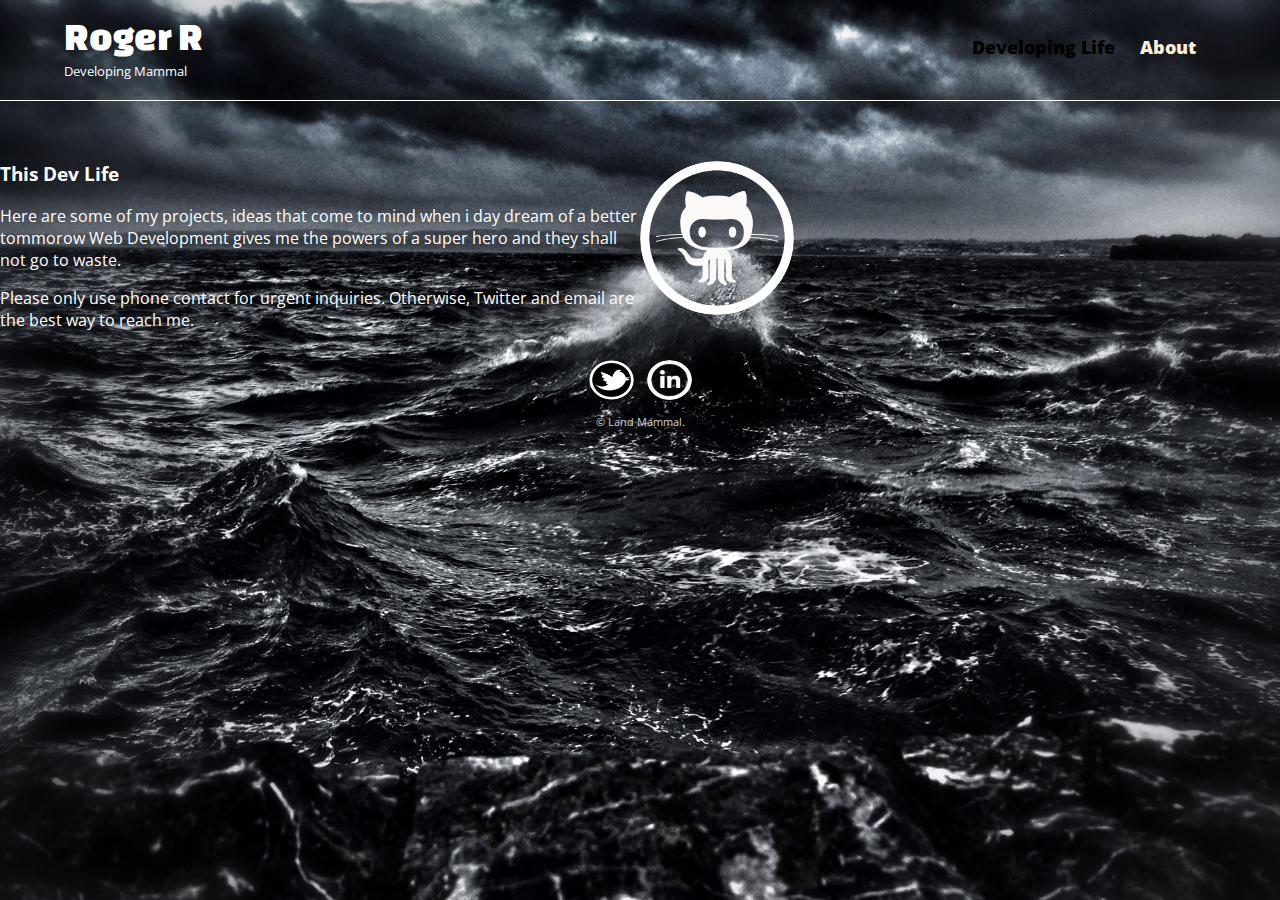
<file: index.html>
<!DOCTYPE html>
<html>
<head>
  <meta charset="utf-8">
  <title>Developing Dev | Roger R</title>
  <link rel="stylesheet" href="css/normalize.css">
  <link href='http://fonts.googleapis.com/css?family=Changa+One|Open+Sans:400italic,700italic,400,700,800' rel='stylesheet' type='text/css'>
  <link rel="stylesheet" href="css/main.css">
  <link rel="stylesheet" href="css/responsive.css">
  <meta name="viewport" content="width=device-width, initial-scale=1.0">
</head>
<body>
  <header>
    <a href="index.html" id="logo">
      <h1>Roger R</h1>
      <h2>Developing Mammal</h2>
    </a>
    <nav>
      <ul>
        <li><a href="index.html" class="selected">Developing Life</a></li>
        <li><a href="about.html">About</a></li>
      </ul>
    </nav>
  </header>


  <a href="https://github.com/landmammal"><img src="img/github.png" alt="git hub" class="github"></a>

  <section id="primary">

    <h3>This Dev Life</h3>
    <p>Here are some of my projects, ideas that come to mind when i day dream of a better tommorow
      Web Development gives me the powers of a super hero and they shall not go to waste. </p>
      <p>Please only use phone contact for urgent inquiries. Otherwise, Twitter and email are the best way to reach me.</p>
    </section>




    <footer>
      <a href="http://twitter.com/Land_Mammal"><img src="img/twitter.png" alt="Twitter Logo" class="social-icon"></a>
      <a href="https://www.linkedin.com/in/landmammal"><img src="img/linkedin.png" alt="Linkedin" class="social-icon"></a>
      <p>&copy; Land Mammal.</p>
    </footer>

  </body>
  </html>
</file>
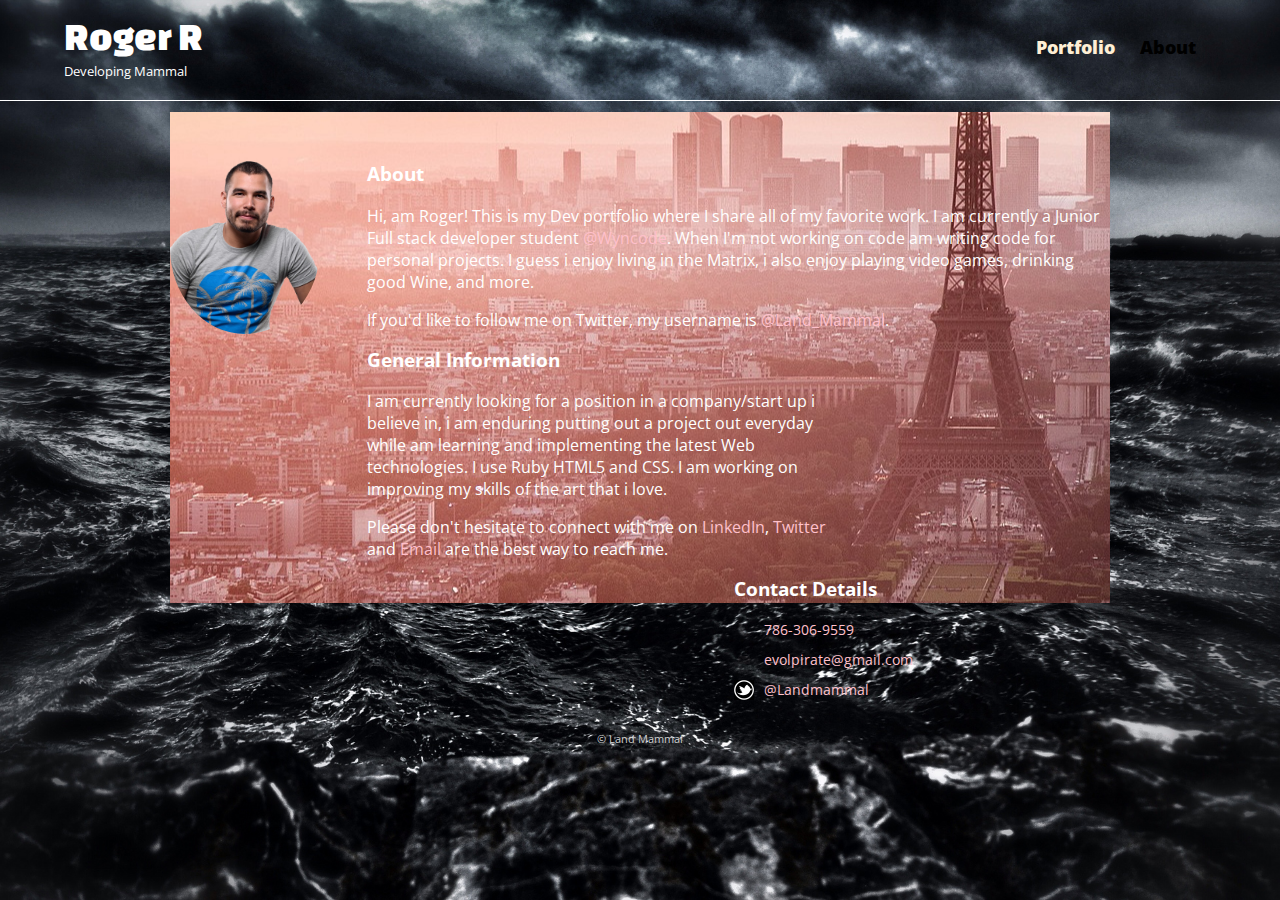
<file: about.html>
<!DOCTYPE html>
<html>
<head>
  <meta charset="utf-8">
  <title>Developing Dev | Roger R</title>
  <link rel="stylesheet" href="css/normalize.css">
  <link href='http://fonts.googleapis.com/css?family=Changa+One|Open+Sans:400italic,700italic,400,700,800' rel='stylesheet' type='text/css'>
  <link rel="stylesheet" href="css/main.css">
  <link rel="stylesheet" href="css/responsive.css">
  <meta name="viewport" content="width=device-width, initial-scale=1.0">
</head>
<body>
  <header>
    <a href="index.html" id="logo">
      <h1>Roger R</h1>
      <h2>Developing Mammal</h2>
    </a>
    <nav>
      <ul>
        <li><a href="index.html">Portfolio</a></li>
        <li><a href="about.html" class="selected">About</a></li>

      </ul>
    </nav>
  </header>




    <div id="wrapper">
<div id="about-image">

      <section>

        <img src="img/roger.png" alt="Photograph of Roger R" class="profile-photo">
        <h3>About</h3>
        <p>Hi, am Roger! This is my Dev portfolio where I share all of my favorite work.
          I am currently a Junior Full stack developer student <a href="http://wyncode.co/why-work-at-wyncode/">@Wyncode</a>.
          When I'm not working on code am writing code for personal projects.
          I guess i enjoy living in the Matrix, i also enjoy playing video games, drinking good Wine, and more.</p>
          <p>If you'd like to follow me on Twitter, my username is <a href="http://twitter.com/Land_Mammal">@Land_Mammal</a>.</p>

        </section>





      <section id="primary">
        <h3>General Information</h3>
        <p> I am currently looking for a position in a company/start up i believe in,
          i am enduring putting out a project out everyday while am learning and implementing
          the latest Web technologies. I use Ruby HTML5 and CSS. I am working on improving my skills of the art that i love.</p>
          <p>Please don't hesitate to connect with me on <a href="https://www.linkedin.com/in/landmammal">LinkedIn</a>,
            <a href="http://twitter.com/intent/tweet?screen_name=Land_Mammal">Twitter</a> and <a href="mailto:evolpirate@gmail.com">Email</a> are the best way to reach me.</p>
          </section>
          <section id="secondary">
            <h3>Contact Details</h3>
            <ul class="contact-info">
              <li class="phone"><a href="tel:(786)306-9559">786-306-9559</a></li>
              <li class="mail"><a href="mailto:evolpirate@gmail.com">evolpirate@gmail.com</a></li>
              <li class="twitter"><a href="http://twitter.com/intent/tweet?screen_name=Land_Mammal">@Landmammal</a></li>
            </ul>
          </section>
          <footer>


            <p>&copy; Land Mammal</p>
          </footer>
        </div>

        </div>






      </body>

      </html>
</file>
<file: css/main.css>
/**********************************
GENERAL
***********************************/

body {
  font-family: 'Open Sans', sans-serif;

}
body {
  /* Location of the image */
  background-image: url('../img/backgroundall.jpg');

  /* Image is centered vertically and horizontally at all times */
  background-position: center center;

  /* Image doesn't repeat */
  background-repeat: no-repeat;

  /* Makes the image fixed in the viewport so that it doesn't move when
  the content height is greater than the image height */
  background-attachment: fixed;

  /* This is what makes the background image rescale based on its container's size */
  background-size: cover;

  /* Pick a solid background color that will be displayed while the background image is loading */
  background-color:#464646;


  /* SHORTHAND CSS NOTATION
  * background: url(background-photo.jpg) center center cover no-repeat fixed;
  */
}




#wrapper {
  max-width: 940px;
  margin: 0 auto;
  padding: 0 5%;
  text-align: left;
  font-size: 1em;
  padding-top: 7em;
}

a {
  text-decoration: none;

}

img {
  max-width: 12%;
  margin: 0 auto 30px;
  border-radius: 100%;
  /*float: left;*/
}

h3 {
  margin: 0 0 1em 0;
}



/**********************************
HEADING
***********************************/

header {
  float: left;
  margin: 0 0 30px 0;
  padding: 5px 0 0 0;
  width: 100%;

}

#logo {
  text-align: center;
  margin: 0;
}

h1 {
  font-family: 'Changa One', sans-serif;
  margin: 15px 0;
  font-size: 1.75em;
  font-weight: normal;
  line-height: 0.8em;
}

h2 {
  font-size: 0.75em;
  margin: -5px 0 0;
  font-weight: normal;
}



/**********************************
NAVIGATION
***********************************/

nav {
  text-align: center;
  padding: 10px 0;
  margin: 20px 0 0;
}

nav ul {
  list-style: none;
  margin: 0 10px;
  padding: 0;
}

nav li {
  display: inline-block;
}

nav a {
  font-weight: 800;
  padding: 15px 10px;
}



/**********************************
FOOTER
***********************************/

footer {
  font-size: 0.70em;
  text-align: center;
  clear: both;
  padding-top: 10px;
  color: #ccc;
}

.social-icon {
  width: 45px;
  height: 40px;
  margin: 0 5px;
}



/**********************************
PAGE: PORTFOLIO
***********************************/


/*#homepage-image {
height: 1090px;
padding-top: 1px;
max-width: 100%;
background: #FFFFFF  url('../img/background.jpg') no-repeat center;

}*/

/*

#gallery {
margin: 0;
padding: 0;
list-style: none;
}

#gallery li {
float: left;
width: 45%;
margin: 2.5%;
background-color: #f5f5f5;
color: #bdc3c7;
}

#gallery li a p {
margin: 0;
padding: 5%;
font-size: 0.75em;
color: #bdc3c7
}*/



/**********************************
PAGE: ABOUT
***********************************/


/*#bg {
position: fixed;
top: -50%;
left: -50%;
width: 200%;
height: 200%;
}
#bg img {
position: absolute;
top: 0;
left: 0;
right: 0;
bottom: 0;
margin: auto;
min-width: 50%;
min-height: 50%;
}*/


#about-image {
  height: 478px;
  padding-top: 13px;
  background: #FFFFFF  url('../img/contact.jpg') no-repeat center;
}

.profile-photo {
  display: block;
  max-width: 150px;
  margin: 0 auto 30px;
  border-radius: 100%;
}



/**********************************
PAGE: CONTACT
***********************************/

.contact-info {
  list-style: none;
  padding: 0;
  margin: 0;
  font-size: 0.9em;
}

.contact-info a {
  display: block;
  min-height: 20px;
  background-repeat: no-repeat;
  background-size: 20px 20px;
  padding: 0 0 0 30px;
  margin: 0 0 10px;
}

.contact-info li.phone a {
  background-image: url('../img/phone.png');
}

.contact-info li.mail a {
  background-image: url('../img/mail.png');
}

.contact-info li.twitter a {
  background-image: url('../img/twitter.png');
}



/**********************************
COLORS
***********************************/

/* site body */
body {
  background-color: #fff;
  color: #fff;
  margin-bottom: auto;
  margin-top: auto;

}

/*  header */
header {
  /*background: #fff;*/
  border-color: #0327cc;
}

/* nav background on mobile */
nav {
  background: #fff;
}

/* logo text */
h1, h2 {
  color: #fff;
}

/* links on the whole page*/
a {
  color: pink;
}

/* nav link */
nav a, nav a:visited {
  color: papayawhip;
}

/* selected nav link */
nav a.selected, nav a:hover {
  color: black;
}
</file>
<file: css/responsive.css>
@media screen and (min-width: 480px) {

  /**********************************
  TWO COLUMN LAYOUT
  ***********************************/





  #primary {
    width: 50%;
    float: left;

  }

  #secondary {
    width: 40%;
    float: right;

  }



  /**********************************
  PAGE: PORTFOLIO
  ***********************************/
/*
  #gallery li {
    width: 28.3333%;
  }

  #gallery li:nth-child(4n) {
    clear: left;
  }*/

  /**********************************
  PAGE: ABOUT
  ***********************************/

  .profile-photo {
    float: left;
    margin: 0 5% 80px 0;
  }


}

@media screen and (min-width: 660px) {

  /**********************************
  HEADER
  ***********************************/

  nav {
    background: none;
    float: right;
    font-size: 1.125em;
    margin-right: 5%;
    text-align: right;
    width: 45%;
  }

  #logo {
    float: left;
    margin-left: 5%;
    text-align: left;
    width: 45%;
  }

  h1 {
    font-size: 2.5em;
  }

  h2 {
    font-size: 0.825em;
    margin-bottom: 20px;
  }

  header {
    border-bottom: 1px solid #fff;
    margin-bottom: 60px;
  }


}
</file>
